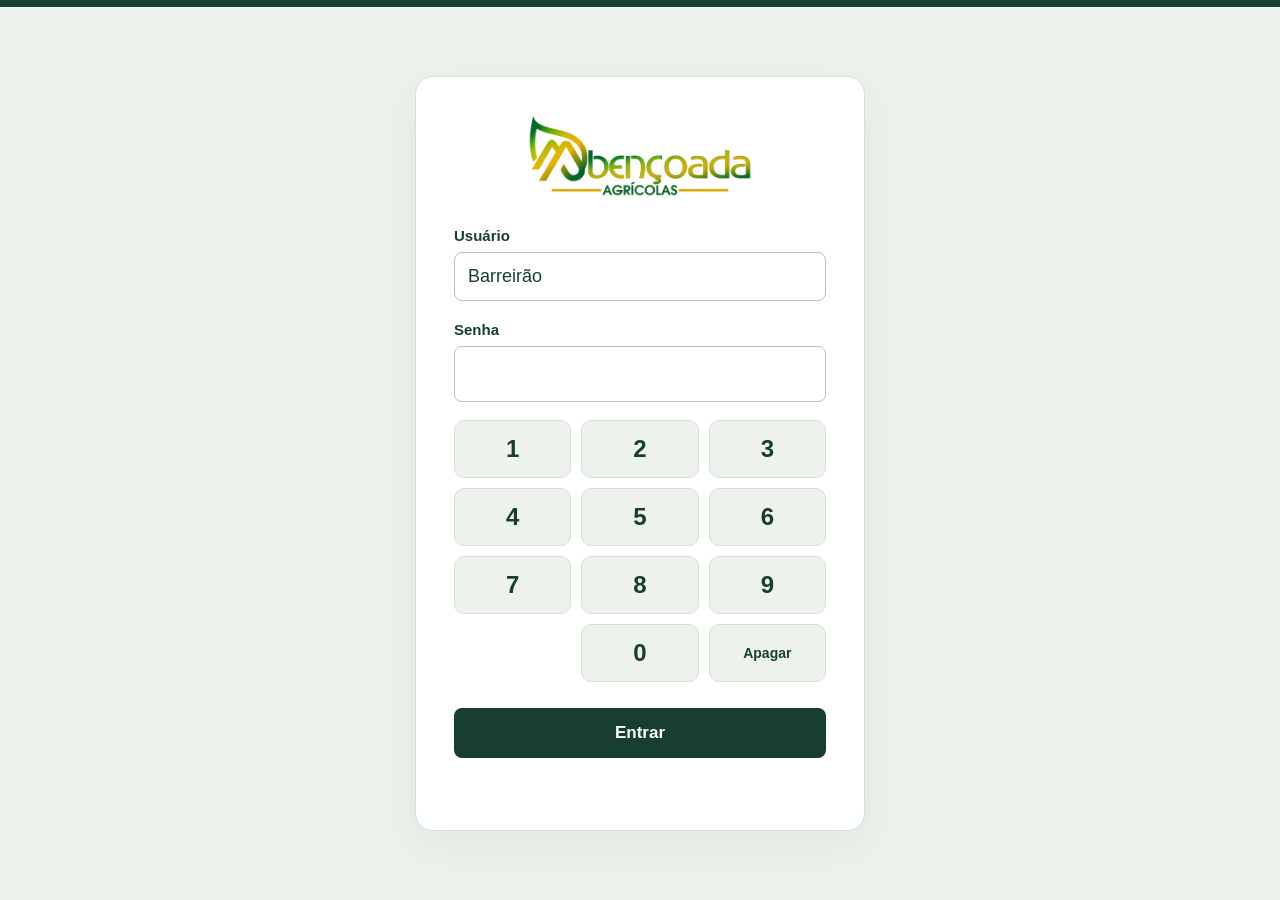
<file: index.html>
<!doctype html>
<html lang="pt-BR">
<head><meta http-equiv="Cache-Control" content="no-store, no-cache, must-revalidate"><meta http-equiv="Pragma" content="no-cache"><meta http-equiv="Expires" content="0"><script>window.assetVersion=Date.now();const freshUrl=new URL(location.href);if(Date.now()-Number(freshUrl.searchParams.get("_fresh")||0)>10000){freshUrl.searchParams.set("_fresh",window.assetVersion);location.replace(freshUrl.href);}addEventListener("pageshow",event=>{if(event.persisted){const url=new URL(location.href);url.searchParams.set("_fresh",Date.now());location.replace(url.href);}});</script><script>if(sessionStorage.getItem("parceria-login")!=="ok"){location.replace("login.html");}</script><meta charset="utf-8"><meta name="viewport" content="width=device-width,initial-scale=1"><meta name="theme-color" content="#183e32"><meta name="description" content="Entenda o acerto da parceria entre Pedro e Leonardo até setembro de 2026."><title>Pedro e Leonardo | Acerto da parceria</title><script>document.write('<link rel="stylesheet" href="style.css?v='+window.assetVersion+'">');</script><script>document.write('<link rel="stylesheet" href="readability.css?v='+window.assetVersion+'">');</script></head>
<body>
<header><div class="header-inner"><a href="#inicio" class="brand" aria-label="Abençoada Agrícolas, início"><img src="logo-abencoada.png" alt="Abençoada Agrícolas"></a><div class="header-label">PARCERIA AGRÍCOLA<span>Fazenda Barreirão</span></div><button class="outline logout-button" id="logout" type="button">Sair</button><button class="outline print-button" id="print">Imprimir / salvar PDF <span aria-hidden="true">↗</span></button></div></header>
<main id="inicio">
<section class="hero"><div class="hero-copy"><div class="eyebrow"><span class="dot"></span> DESPESAS ATÉ SETEMBRO · RECEBIMENTO EM OUTUBRO</div><h1>O acerto da parceria</h1><p>Vamos acompanhar os recebimentos da usina, as despesas da parceria e os pagamentos entre Pedro e Leonardo. Ao final, apresentamos o resultado do acerto.</p><a class="primary" href="#conta">Entender a conta <span aria-hidden="true">↓</span></a></div></section><section id="recebimentos-usina"><div class="section-heading"><div><div class="eyebrow">01 / RECEBIMENTOS DA USINA</div><h2>Quanto Leonardo recebeu da usina</h2></div><p>A usina pagou os bônus integralmente. Nos pagamentos da cana, descontou os valores abaixo e depositou o restante para Leonardo.</p></div><div class="notice"><div><span class="received-label">Total recebido por Leonardo da usina</span><strong class="received-value">R$ 2.218.133,04</strong><p>São quatro depósitos: dois bônus e dois pagamentos da cana após os descontos. O total inclui o pagamento da cana de setembro recebido em outubro.</p></div></div><div class="full-breakdown"><article class="open-explanation"><h3>Bônus por meritocracia</h3><div class="receipt-content"><div class="abatimento-group"><ul><li><span>Bônus de julho · recebido em 24/07/2026</span><b>R$ 32.851,71</b></li><li><span>Bônus de setembro · recebido em 04/09/2026</span><b>R$ 12.369,33</b></li></ul></div><div class="abatimento-total"><b>Total dos bônus recebidos</b><strong>R$ 45.221,04</strong></div><p class="caption">Os bônus foram recebidos integralmente. Não há descontos indicados nesses dois pagamentos.</p></div></article><article class="open-explanation"><h3>Cana de julho</h3><div class="receipt-content"><div class="abatimento-group"><ul><li><span>Faturamento de cana</span><b>R$ 1.823.820,26</b></li><li><span>Menos impostos</span><b>− R$ 20.372,42</b></li><li><span>Menos despesas da Oricana</span><b>− R$ 26.370,24</b></li><li><span>Menos ajuste de safra 2025/2026</span><b>− R$ 53.529,74</b></li><li><span>Menos parcela do financiamento do plantio</span><b>− R$ 120.213,33</b></li></ul></div><div class="abatimento-total"><b>Depositado em 10/08/2026</b><strong>R$ 1.603.334,53</strong></div><p class="caption">O faturamento menos os descontos fecha exatamente com o depósito.</p></div></article><article class="open-explanation"><h3>Cana de setembro</h3><div class="receipt-content"><div class="abatimento-group"><ul><li><span>Faturamento de cana</span><b>R$ 584.405,92</b></li><li><span>Menos impostos</span><b>− R$ 6.521,63</b></li><li><span>Menos despesas da Oricana</span><b>− R$ 8.306,82</b></li><li><span>Valor calculado após os descontos</span><b>R$ 569.577,47</b></li></ul></div><div class="abatimento-total"><b>Depositado em 13/10/2026</b><strong>R$ 569.577,47</strong></div><p class="caption">O faturamento menos os descontos fecha exatamente com o depósito.</p></div></article></div><p class="caption">Este quadro explica somente os pagamentos da usina para Leonardo. Os depósitos de Leonardo para Pedro aparecem separados no acerto. </p></section><section id="pagamentos-pedro"><div class="section-heading"><div><div class="eyebrow">02 / PAGAMENTOS AO PEDRO</div><h2>Quanto Leonardo já pagou ao Pedro</h2></div><p>Depois de receber da usina, Leonardo fez estes três depósitos para Pedro. Eles já foram descontados da dívida.</p></div><div class="notice"><div><span class="received-label">Total pago por Leonardo ao Pedro</span><strong class="received-value">R$ 1.143.326,07</strong><p>Esses pagamentos são diferentes dos depósitos da usina para Leonardo.</p></div></div><div class="payment-cards"><article class="open-explanation"><span class="eyebrow">13/08/2026</span><h3>R$ 16.425,85</h3><p>Depósito de Leonardo para Pedro</p><span class="caption">Borderô 21025</span></article><article class="open-explanation"><span class="eyebrow">13/08/2026</span><h3>R$ 650.465,92</h3><p>Depósito de Leonardo para Pedro</p><span class="caption">Borderô 21026</span></article><article class="open-explanation"><span class="eyebrow">17/08/2026</span><h3>R$ 476.434,30</h3><p>Depósito de Leonardo para Pedro</p><span class="caption">Borderô 21027</span></article></div><p class="caption"></p></section>
<aside class="notice"><span class="notice-icon">½</span><div><b>A metade de Leonardo já está calculada.</b><p>Nos gráficos por categoria, os valores já são os 50% de Leonardo. Na lista de gastos, cada coluna identifica o total e a parte de cada um.</p></div></aside>



<section id="despesas"><div class="section-heading"><div><div class="eyebrow">04 / COM O QUE FOI GASTO</div><h2>As despesas</h2></div><p>Somente a metade de Leonardo. Os juros e o acerto com a usina aparecem separados na conta.</p></div><div class="expense-panel"><div class="expense-summary"><span>Total da parte de Leonardo</span><strong id="expense-total"></strong><p></p><p>Período: janeiro a setembro de 2026.</p></div><div id="expense-bars" class="expense-bars" aria-live="polite"></div></div><div class="expense-explorer"><div class="expense-controls"><label for="expense-query">Procure um produto, pessoa ou serviço<input id="expense-query" type="search" placeholder="Ex.: adubo, trator, colheita, nome do funcionário"></label><label for="expense-period">Período<select id="expense-period"><option value="all">Janeiro a setembro</option></select></label><button id="expense-reset" class="outline">Limpar busca</button></div><div class="expense-kpis" aria-live="polite"><div><span>Total pago por Pedro</span><strong id="detail-total"></strong></div><div><span>Parte de Pedro</span><strong id="detail-pedro"></strong></div><div><span>Parte de Leonardo</span><strong id="detail-leonardo"></strong></div></div><p class="caption" id="expense-share-note"></p><div class="monthly-spending"><h3>Quando os gastos aconteceram</h3><p>Gastos inteiros da parceria em cada mês. Selecione um mês para consultar seus itens.</p><div id="expense-month-chart" class="expense-month-chart"></div></div><p id="expense-count" aria-live="polite" class="table-status"></p><div class="table-wrap"><table><thead><tr><th>Produto, pessoa ou serviço</th><th class="number">Gasto Total</th><th class="number">Parte de Pedro</th><th class="number">Parte de Leonardo</th></tr></thead><tbody id="expense-items"></tbody><tfoot id="expense-items-total"></tfoot></table></div><p id="expense-no-results" hidden>Nenhum gasto encontrado. Tente outro nome ou outro mês.</p></div></section>


<section id="conta"><div class="section-heading"><div><div class="eyebrow">resumo DO ACERTO</div><h2>Como a dívida chegou a esse valor</h2></div><p>O saldo inicial é o ponto de partida. Depois, somamos os novos valores e tiramos os abatimentos.</p></div><div class="account-layout"><div class="steps" id="steps"></div><aside class="account-summary"><div class="eyebrow">RESULTADO DA CONTA</div><h3>resumo do acerto</h3><div class="flow-illustration" aria-hidden="true"><span>+</span><i>→</i><span>−</span><i>→</i><span>=</span></div><dl><div><dt>Dívida no início do ano</dt><dd id="sum-start"></dd></div><div><dt>Valores acrescentados</dt><dd id="sum-plus"></dd></div><div><dt>Valores abatidos</dt><dd id="sum-minus"></dd></div></dl><div class="check">✓ A conta fecha com o valor registrado.</div><p class="caption">Cada assunto aparece separado. A conta separa os depósitos da usina e os pagamentos feitos ao Pedro.</p></aside></div></section><section id="acerto-final" class="closing-section"><div class="section-heading"><div><div class="eyebrow">PARA ENCERRAR</div><h2>O resultado do acerto</h2></div></div><div class="balance-card"><div class="balance-top">ACERTO ATUALIZADO</div><p>Quanto Leonardo deve ao Pedro</p><strong id="final-value"></strong><div class="balance-bottom"><span>Dívida no início do ano<b id="initial-value"></b></span><span>Aumento no acerto<b id="increase-value"></b></span></div><small>Valores registrados na planilha do período.</small></div></section><footer><img src="logo-abencoada.png" alt="Abençoada Agrícolas"><p>Pedro Henrique & Leonardo Almeida<br><span>Acerto da parceria · Despesas até setembro e recebimento de outubro</span></p><a href="#inicio">Voltar ao início ↑</a></footer>
</main><script>document.write('<script src="data.js?v='+window.assetVersion+'"><\/script>');</script><script>document.write('<script src="app.js?v='+window.assetVersion+'"><\/script>');</script></body></html>
</file>
<file: style.css>
@import url('https://fonts.googleapis.com/css2?family=DM+Sans:wght@400;500;600;700&family=Manrope:wght@400;500;600;700;800&display=swap');
:root{--green:#183e32;--mid:#287154;--soft:#eaf1e9;--gold:#a16d23;--ink:#223a30;--muted:#637468;--line:#dce4dc;--paper:#f8faf6}*{box-sizing:border-box}html{scroll-behavior:smooth;scroll-padding-top:25px}body{margin:0;background:var(--paper);color:var(--ink);font-family:'DM Sans',Arial,sans-serif;line-height:1.6}button,input,select{font:inherit}button,a,select,summary{-webkit-tap-highlight-color:transparent}a{color:inherit}button{cursor:pointer}button:focus-visible,a:focus-visible,summary:focus-visible,input:focus-visible,select:focus-visible{outline:3px solid #c19448;outline-offset:4px}header{background:white;border-top:5px solid var(--green);border-bottom:1px solid var(--line)}.header-inner{max-width:1280px;margin:auto;padding:18px 40px;display:flex;align-items:center;gap:30px}.brand{display:block;line-height:0}.brand img{width:212px;height:76px;object-fit:contain}.header-label{border-left:1px solid var(--line);padding-left:28px;font-size:10px;letter-spacing:1.8px;font-weight:700}.header-label span{display:block;font-size:15px;letter-spacing:0;font-weight:500;margin-top:3px}.outline{border:1px solid #becdc0;border-radius:8px;padding:10px 16px;background:transparent;color:var(--green);font-weight:600;font-size:13px}.outline:hover{background:var(--soft)}.print-button{margin-left:auto}main{max-width:1280px;margin:auto;padding:0 40px}.hero{display:grid;grid-template-columns:1fr 1fr;gap:55px;padding:66px 0 36px;align-items:center}.eyebrow{font-size:10px;letter-spacing:1.8px;font-weight:700;color:var(--mid);display:flex;align-items:center;gap:8px}.dot{width:6px;height:6px;background:var(--mid);border-radius:50%}h1,h2,h3,strong{font-family:'Manrope',Arial,sans-serif}h1{font-size:clamp(32px,3.3vw,46px);font-weight:800;letter-spacing:-1.7px;line-height:1.17;margin:18px 0 20px}h1 em{font-style:normal;color:var(--mid)}.hero-copy>p{font-size:16px;color:var(--muted);max-width:430px;margin-bottom:27px}.primary{display:inline-flex;align-items:center;gap:28px;background:var(--green);color:white;text-decoration:none;padding:13px 20px;border-radius:8px;font-size:13px;font-weight:600}.primary:hover{background:var(--mid)}.balance-card{background:var(--green);color:white;border-radius:18px;padding:30px;box-shadow:0 18px 30px #183e3214;position:relative;overflow:hidden}.balance-card:after{content:'';position:absolute;width:180px;height:180px;border:1px solid #ffffff0d;border-radius:50%;right:-70px;top:60px;pointer-events:none}.balance-top{display:flex;justify-content:space-between;gap:10px;align-items:center;font-size:9px;letter-spacing:1.2px;color:#c0d7c9}.balance-top span{padding:5px 9px;background:#ffffff10;border:1px solid #ffffff20;border-radius:20px;font-size:10px;letter-spacing:0;color:#e4ece4}.balance-card>p{margin:24px 0 5px;font-size:14px;color:#d8e5dc}.balance-card>strong{font-size:clamp(27px,3.3vw,42px);letter-spacing:-1.2px;white-space:nowrap}.balance-bottom{border-top:1px solid #ffffff25;margin-top:25px;padding-top:22px;display:grid;grid-template-columns:1fr 1fr;gap:15px}.balance-bottom span{font-size:10px;color:#c0d7c9}.balance-bottom b{display:block;font-size:16px;color:white;font-weight:500;margin-top:5px}.balance-card small{display:block;font-size:9px;color:#c0d7c9;margin-top:23px}.notice{display:flex;gap:16px;align-items:center;background:var(--soft);border:1px solid #dce7d8;border-radius:10px;padding:17px 23px}.notice-icon{font-size:27px;font-weight:700;color:var(--mid);line-height:1}.notice b{font-size:13px}.notice p{margin:2px 0 0;font-size:12px;color:var(--muted)}.section-nav{display:flex;gap:32px;padding:24px 0;border-bottom:1px solid var(--line);overflow:auto}.section-nav a{font-size:12px;text-decoration:none;white-space:nowrap;color:var(--muted)}.section-nav a:hover{color:var(--green)}section:not(.hero){padding:62px 0;border-bottom:1px solid var(--line)}.section-heading{display:flex;justify-content:space-between;gap:40px;align-items:end;margin-bottom:28px}.section-heading>p{max-width:350px;font-size:13px;color:var(--muted);margin:0 0 3px}h2{font-size:30px;letter-spacing:-1px;line-height:1.25;margin:10px 0 0;font-weight:700}h3{font-size:18px;letter-spacing:-.4px;line-height:1.3}.agreement{display:grid;grid-template-columns:1fr 130px 1fr;align-items:center}.agreement article{background:white;border:1px solid var(--line);border-radius:12px;padding:26px}.person-icon{width:42px;height:42px;display:grid;place-items:center;border-radius:50%;background:var(--soft);color:var(--mid);font-weight:700}.person-icon.gold{background:#f4eddf;color:var(--gold)}.agreement p{font-size:13px;color:var(--muted)}.example{font-size:11px;border-top:1px solid var(--line);padding-top:14px;margin-top:20px}.example span{display:block;color:var(--mid)}.equal{text-align:center;font-size:25px;font-weight:600;color:var(--mid)}.equal span{color:#bac9bb;padding:0 4px}.caption{font-size:11px;color:var(--muted);margin:16px 0 0}.account-layout{display:grid;grid-template-columns:1.3fr 1fr;gap:30px}.steps{background:white;border:1px solid var(--line);border-radius:12px;padding:4px 23px}.step{display:grid;grid-template-columns:31px 1fr auto;gap:14px;align-items:center;padding:17px 0;border-bottom:1px solid var(--line)}.step:last-child{border:0}.step-symbol{width:29px;height:29px;display:grid;place-items:center;border-radius:50%;background:var(--soft);font-size:17px;color:var(--mid)}.step.minus .step-symbol{background:#f5efe3;color:var(--gold)}.step-label{font-size:12px}.step-label small{display:block;color:var(--muted);font-size:10px;margin-top:3px}.step-value{font-size:13px;font-weight:600;white-space:nowrap}.step.final .step-label,.step.final .step-value{font-weight:700;color:var(--green)}.account-summary{background:var(--soft);border-radius:12px;padding:26px}.account-summary h3{margin:10px 0 18px}.flow-illustration{display:flex;align-items:center;justify-content:space-around;padding:9px 0 22px}.flow-illustration span{display:grid;place-items:center;width:48px;height:48px;background:white;border-radius:12px;font-size:26px;color:var(--mid)}.flow-illustration i{font-style:normal;color:#7a9b87}dl{margin:0}dl>div{display:flex;justify-content:space-between;gap:14px;font-size:12px;padding:10px 0}dd{margin:0;font-weight:600;white-space:nowrap}.total{border-top:1px solid #baceb9;margin-top:10px;padding-top:17px;font-weight:700}.total dd{font-size:17px}.check{font-size:11px;color:var(--mid);margin-top:17px}.month-layout{display:grid;grid-template-columns:1.7fr 1fr;gap:24px}.chart-panel{background:white;border:1px solid var(--line);border-radius:12px;padding:25px}.chart-title{display:flex;justify-content:space-between;gap:12px;align-items:center;font-size:12px}.chart-title span{font-size:10px;color:var(--muted)}.monthly-chart{height:258px;display:flex;gap:12px;align-items:stretch;padding-top:30px}.month-bar{flex:1;min-width:0;display:flex;flex-direction:column;align-items:center;background:none;border:0;padding:0;color:var(--muted)}.bar-space{height:190px;display:flex;flex-direction:column;justify-content:end;align-items:center;width:100%}.bar-value{font-size:10px;margin-bottom:8px;white-space:nowrap}.bar-fill{display:block;width:100%;max-width:44px;background:#b7cfbc;border-radius:5px 5px 0 0;min-height:2px;transition:background .2s}.month-bar:hover .bar-fill,.month-bar.active .bar-fill{background:var(--mid)}.month-bar.active{color:var(--green);font-weight:700}.month-name{margin-top:10px;font-size:10px}.month-detail{border:1px solid var(--line);border-radius:12px;padding:23px;background:white}.month-detail h3{margin:0 0 18px}.month-detail dl>div{font-size:11px;padding:9px 0}.month-detail .total dd{font-size:15px}.month-detail a{display:inline-block;margin-top:17px;font-size:11px;font-weight:600;color:var(--mid)}.expense-panel{display:grid;grid-template-columns:1fr 2fr;border:1px solid var(--line);border-radius:12px;overflow:hidden;background:white}.expense-summary{background:var(--soft);padding:28px}.expense-summary>span{font-size:12px}.expense-summary strong{display:block;font-size:29px;letter-spacing:-1px;margin:8px 0}.expense-summary p{font-size:12px;color:var(--muted)}label{display:block;font-size:11px;font-weight:600}.expense-summary label{margin-top:27px}select,input{border:1px solid #cbd8cc;border-radius:7px;padding:10px 12px;background:white;color:var(--ink);font-size:12px;min-height:41px}select{cursor:pointer}.expense-summary select{width:100%;margin-top:6px}.expense-bars{padding:25px 30px;display:grid;gap:15px;align-content:start}.expense-row{font-size:11px}.expense-row>div{display:flex;justify-content:space-between;gap:16px;margin-bottom:5px}.expense-track{height:7px;background:#eef3ed;border-radius:4px}.expense-fill{height:7px;background:var(--mid);border-radius:4px;transition:width .3s}.explain{display:grid;grid-template-columns:1fr 1.7fr;gap:50px}.explain>div>p{font-size:13px;color:var(--muted)}.accordions{border-top:1px solid var(--line)}details{border-bottom:1px solid var(--line);padding:16px 0}summary{font-size:13px;font-weight:600;cursor:pointer}details p,details li{font-size:12px;color:var(--muted)}details ul{padding-left:20px}.filters{display:grid;grid-template-columns:2fr 1fr 1.2fr auto;gap:14px;align-items:end;margin-bottom:15px}.filters input,.filters select{display:block;width:100%;margin-top:6px}.filters .outline{min-height:41px}.table-status{font-size:11px;color:var(--muted);padding:8px 0 15px}.table-wrap{overflow-x:auto;border:1px solid var(--line);border-radius:10px;background:white}table{width:100%;border-collapse:collapse;text-align:left;min-width:790px}th{font-size:10px;background:var(--soft);padding:15px 17px;font-weight:600;white-space:nowrap}td{font-size:11px;padding:13px 17px;border-bottom:1px solid #eaf0e8;vertical-align:top}td:nth-child(2){max-width:370px}tbody tr:hover{background:#f8faf6}.number{text-align:right;white-space:nowrap}.tag{font-size:9px;padding:4px 7px;border-radius:5px;background:var(--soft);white-space:nowrap}.tag.gold{color:var(--gold);background:#f6efdf}tfoot td{font-weight:700;background:var(--soft)}#empty{padding:35px;text-align:center;background:white;border:1px solid var(--line);font-size:13px}footer{display:flex;gap:25px;align-items:center;padding:35px 0 45px}footer img{width:130px;height:48px;object-fit:contain}footer p{font-size:11px;line-height:1.7}footer p span{font-size:10px;color:var(--muted)}footer a{margin-left:auto;font-size:11px;text-decoration:none}@media(min-width:1500px){main,.header-inner{max-width:1320px}}@media(max-width:1000px){.hero{gap:25px}.balance-card{padding:23px}.balance-card>strong{font-size:30px}.balance-top{flex-wrap:wrap}.account-layout{grid-template-columns:1.15fr 1fr}.step{gap:9px}.step-value{font-size:11px}.month-layout{grid-template-columns:1.4fr 1fr}.monthly-chart{gap:8px}.chart-title{display:block}.chart-title span{display:block;margin-top:4px}.expense-summary strong{font-size:24px}.filters{grid-template-columns:2fr 1fr 1fr}.filters .outline{grid-column:3}}@media(max-width:760px){main{padding:0 20px}.header-inner{padding:14px 20px;gap:15px}.brand img{width:160px;height:58px}.header-label{display:none}.print-button{font-size:10px;padding:8px 10px}.hero{grid-template-columns:1fr;padding-top:35px;gap:28px}h1{font-size:38px}.hero-copy>p{font-size:14px}.balance-card>strong{font-size:36px}.balance-top{flex-wrap:nowrap}.balance-card{padding:24px}.balance-bottom b{font-size:15px}.notice{padding:15px;align-items:start}.section-nav{gap:24px}.section-heading{display:block;margin-bottom:23px}.section-heading>p{margin-top:15px;max-width:none}h2{font-size:27px}section:not(.hero){padding:40px 0}.agreement{grid-template-columns:1fr;gap:15px}.agreement article{padding:22px}.equal{font-size:20px;line-height:1}.account-layout,.month-layout,.expense-panel,.explain{grid-template-columns:1fr;gap:20px}.step{grid-template-columns:25px 1fr auto;gap:9px}.steps{padding:4px 15px}.step-symbol{width:24px;height:24px}.step-label{font-size:11px}.step-value{font-size:11px}.account-summary{padding:23px}.chart-panel{padding:20px 15px}.monthly-chart{gap:9px}.expense-panel{gap:0}.expense-summary{padding:22px}.expense-summary strong{font-size:30px}.expense-summary label{margin-top:18px}.expense-bars{padding:23px}.filters{grid-template-columns:1fr 1fr}.filters label:first-child{grid-column:1/-1}.filters .outline{grid-column:auto}.explain{gap:20px}.chart-title{display:flex}.chart-title span{font-size:9px}footer{flex-wrap:wrap;gap:12px 20px}footer img{width:110px}footer a{width:100%;margin-left:0}.eyebrow{font-size:9px}}@media(prefers-reduced-motion:reduce){html{scroll-behavior:auto}*{transition:none!important}}@media print{@page{size:A4 portrait;margin:12mm}body{background:white;font-size:10px}main{max-width:none;padding:0}.header-inner{padding:0 0 15px}.brand img{width:160px;height:55px}.print-button,.section-nav,.primary,.filters,.month-detail a,footer a{display:none!important}.hero{padding:20px 0;gap:20px;grid-template-columns:1fr 1fr}h1{font-size:26px}.hero-copy>p{font-size:11px}.balance-card{-webkit-print-color-adjust:exact;print-color-adjust:exact;box-shadow:none;padding:18px}.balance-card>strong{font-size:25px}.balance-top{font-size:7px}.balance-top span{font-size:8px}.balance-bottom b{font-size:11px}.balance-card>p{font-size:11px}.notice{padding:12px}.notice p{font-size:10px}section:not(.hero){padding:25px 0;break-inside:avoid}h2{font-size:23px}.section-heading>p{font-size:11px}.account-layout{grid-template-columns:1.2fr 1fr;gap:15px}.step-value{font-size:10px}.step-label{font-size:10px}.account-summary{padding:18px}.agreement{grid-template-columns:1fr 65px 1fr}.agreement article{padding:18px}.agreement p{font-size:11px}.month-layout{grid-template-columns:1.5fr 1fr}.expense-panel{grid-template-columns:1fr 2fr}.expense-summary strong{font-size:21px}.expense-summary select{display:none}.expense-summary label{display:none}.explain{grid-template-columns:1fr 1.7fr}.table-wrap{overflow:visible}table{min-width:0}td,th{font-size:8px;padding:7px}thead{display:table-header-group}tfoot{display:table-row-group}tr{break-inside:avoid}#detalhes{break-inside:auto}footer{padding:20px 0}*{-webkit-print-color-adjust:exact;print-color-adjust:exact}}
</file>
<file: readability.css>
/* Larger type and more breathing room across the report. */
body{font-size:17px;line-height:1.7}
.header-label{font-size:12px}.header-label span{font-size:17px}
.outline,.primary{font-size:16px;padding:12px 18px}
.eyebrow{font-size:12px;letter-spacing:1.4px}
.hero-copy>p{font-size:19px;max-width:490px}
.balance-top{font-size:11px}.balance-top span{font-size:12px}
.balance-card>p{font-size:17px}.balance-bottom span{font-size:13px}
.balance-bottom b{font-size:19px}.balance-card small{font-size:12px}
.notice b{font-size:17px}.notice p{font-size:16px}
.section-nav a{font-size:16px}.section-nav{gap:28px}
h2{font-size:34px}h3{font-size:23px}
.section-heading>p{font-size:17px;max-width:390px}
.agreement p{font-size:17px}.example{font-size:15px;line-height:1.8}
.caption{font-size:15px;line-height:1.7}
.account-layout{grid-template-columns:1.35fr 1fr;gap:24px}
.step{padding:20px 0;gap:12px}.step-label{font-size:16px}
.step-label small{font-size:13px;line-height:1.6}
.step-value{font-size:16px}.steps{padding:4px 20px}
dl>div{font-size:16px;padding:13px 0}.total dd{font-size:20px}
.check{font-size:15px}
.month-layout{grid-template-columns:1.5fr 1fr}
.chart-title{font-size:16px;display:block}.chart-title span{font-size:13px;display:block;margin-top:5px}
.bar-value{font-size:13px}.month-name{font-size:14px}
.month-detail dl>div{font-size:14px}.month-detail .total dd{font-size:17px}
.month-detail a{font-size:15px}
.expense-summary>span{font-size:16px}.expense-summary p{font-size:16px}
label{font-size:15px}select,input{font-size:16px;min-height:48px}
.expense-row{font-size:16px}.expense-bars{gap:20px}
.expense-row>div{gap:20px}.expense-track,.expense-fill{height:9px}
.explain>div>p{font-size:17px}summary{font-size:18px}
details{padding:20px 0}details p,details li{font-size:16px;line-height:1.8}
.filters{grid-template-columns:1.7fr 1fr 1.1fr auto;gap:12px}
.filters .outline{min-height:48px}.table-status{font-size:15px}
table{min-width:1030px}th{font-size:14px;padding:17px}td{font-size:15px;padding:17px;line-height:1.65}
td:nth-child(2){min-width:290px;max-width:370px}.tag{font-size:12px;padding:5px 8px}
#empty{font-size:17px}footer p{font-size:15px}footer p span{font-size:14px}footer a{font-size:15px}
@media(max-width:1100px){.account-layout,.month-layout{grid-template-columns:1fr}.section-heading{align-items:start}.step-value{font-size:17px}.month-detail dl>div{font-size:16px}.filters{grid-template-columns:2fr 1fr 1fr}.filters .outline{grid-column:3}.expense-panel{grid-template-columns:1fr 1.7fr}.expense-bars{padding:25px}.expense-row{font-size:15px}.expense-summary strong{font-size:26px}}
@media(max-width:760px){.header-inner{padding:14px 20px}.print-button{font-size:12px;padding:9px}.hero-copy>p{font-size:18px}.eyebrow{font-size:11px}.balance-card>p{font-size:17px}.balance-top{font-size:10px}.balance-top span{font-size:11px}.balance-bottom{grid-template-columns:1fr;gap:17px}.balance-bottom span{font-size:14px}.balance-bottom b{font-size:20px}.balance-card small{font-size:13px}.notice{gap:12px}.notice b{font-size:17px}.notice p{font-size:16px}.section-heading>p{font-size:17px}h2{font-size:30px}.section-nav a{font-size:16px}.agreement p{font-size:17px}.example{font-size:16px}.step{grid-template-columns:26px 1fr;padding:18px 0;gap:6px 12px}.step-label{font-size:17px}.step-label small{font-size:14px}.step-value{grid-column:2;font-size:19px}.account-summary{padding:22px}dl>div{font-size:15px}.total{flex-wrap:wrap}.total dd{font-size:22px}.chart-title{font-size:16px;display:block}.chart-title span{font-size:13px}.monthly-chart{gap:8px}.bar-value{font-size:11px}.month-name{font-size:12px}.month-detail dl>div{font-size:15px}.month-detail .total dd{font-size:20px}.expense-panel{grid-template-columns:1fr}.expense-summary strong{font-size:32px}.expense-bars{padding:22px}.expense-row{font-size:16px}.expense-row>div{flex-wrap:wrap;gap:2px 12px}.expense-row b{white-space:nowrap}.explain>div>p{font-size:17px}.filters{grid-template-columns:1fr 1fr}.filters .outline{grid-column:auto}.filters label:first-child{grid-column:1/-1}.caption{font-size:14px}footer p{font-size:14px}footer p span{font-size:13px}footer a{font-size:15px}}
@media print{body{font-size:12px}.eyebrow{font-size:10px}.hero-copy>p{font-size:13px}.balance-card>p{font-size:13px}.balance-top{font-size:8px}.balance-top span{font-size:9px}.balance-bottom span{font-size:10px}.balance-bottom b{font-size:13px}.balance-card small{font-size:10px}.notice b{font-size:13px}.notice p{font-size:12px}h2{font-size:26px}h3{font-size:19px}.section-heading>p,.agreement p{font-size:13px}.example,.caption{font-size:11px}.account-layout,.month-layout{grid-template-columns:1fr}.step-label{font-size:13px}.step-label small{font-size:11px}.step-value{font-size:14px}dl>div,.month-detail dl>div{font-size:13px}.check{font-size:12px}.expense-summary>span,.expense-summary p,.expense-row{font-size:12px}.expense-bars{gap:12px}.expense-summary strong{font-size:24px}.explain>div>p,details p,details li{font-size:12px}summary{font-size:14px}.table-status{font-size:11px}table{min-width:0}th{font-size:10px;padding:8px}td{font-size:11px;padding:8px}td:nth-child(2){min-width:0}.tag{font-size:9px}.explain{grid-template-columns:1fr}.balance-bottom{grid-template-columns:1fr 1fr}.step{grid-template-columns:29px 1fr auto}.step-value{grid-column:auto}.account-summary{break-inside:avoid}}

.abatimentos-breakdown{background:white;border:1px solid #ceddce;border-radius:10px;padding:20px;margin-top:20px}.abatimentos-breakdown h4{font-size:18px;line-height:1.5;margin:0 0 18px;color:var(--green)}.abatimento-group{padding:14px 0;border-top:1px solid var(--line)}.abatimento-heading{display:flex;flex-wrap:wrap;justify-content:space-between;gap:8px;font-size:15px}.abatimento-heading strong{color:var(--mid);font-size:18px}.abatimento-group p{font-size:14px;color:var(--muted);margin:7px 0}.abatimento-group details{border:0;padding:10px 0 0}.abatimento-group summary{font-size:15px}.abatimento-group ul{list-style:none;padding:0;margin:10px 0 0}.abatimento-group li{display:flex;flex-wrap:wrap;justify-content:space-between;gap:4px 15px;font-size:14px;padding:10px 0;border-bottom:1px solid #edf1eb}.abatimento-group li span{flex:1;min-width:180px}.abatimento-group li b{white-space:nowrap}.abatimento-total{display:flex;flex-wrap:wrap;gap:8px;justify-content:space-between;border-top:2px solid var(--mid);padding-top:15px;margin-top:10px;font-size:16px}.abatimento-total strong{font-size:21px;color:var(--green)}@media print{.abatimentos-breakdown{break-inside:avoid}.abatimento-group li{font-size:11px}.abatimento-heading{font-size:12px}.abatimento-heading strong{font-size:15px}.abatimentos-breakdown h4{font-size:15px}}

.full-breakdown{display:grid;grid-template-columns:1fr 1fr;gap:24px;align-items:start;margin-top:6px}@media(max-width:900px){.full-breakdown{grid-template-columns:1fr}}@media print{.full-breakdown{display:block}.abatimentos-breakdown{break-inside:auto}.abatimento-group li{break-inside:avoid}}

/* Acerto com a usina: clear, aligned summary tiles. */
.settlement-summary{padding:28px;margin-top:28px;background:#fff;border:1px solid #d4e1d3;border-radius:14px}
.settlement-summary h4{font-family:Manrope,Arial,sans-serif;font-size:25px;margin:0 0 10px;line-height:1.3}
.settlement-summary>p:not(.caption){font-size:17px;color:var(--muted);max-width:850px;margin:0 0 24px}
.settlement-summary>ul{display:grid;grid-template-columns:repeat(3,minmax(0,1fr));gap:16px;list-style:none;padding:0;margin:0 0 24px}
.settlement-summary>ul>li{display:flex;flex-direction:column;align-items:flex-start;justify-content:space-between;gap:18px;padding:20px;background:var(--paper);border:1px solid var(--line);border-radius:10px;min-width:0}
.settlement-summary>ul>li>span{font-size:17px;font-weight:600;line-height:1.45;min-width:0}
.settlement-summary>ul>li small{font-size:13px;font-weight:400;color:var(--muted);margin-top:7px}
.settlement-summary>ul>li>b{font-family:Manrope,Arial,sans-serif;font-size:23px;color:var(--green);white-space:nowrap;letter-spacing:-.5px}
.settlement-summary>.abatimento-total{background:var(--soft);border:0;border-radius:10px;padding:20px 22px;align-items:center;gap:12px;margin:0}
.settlement-summary>.abatimento-total>b{font-size:17px}
.settlement-summary>.abatimento-total>strong{font-size:28px;white-space:nowrap}
.settlement-summary>.caption{margin-top:18px;max-width:1000px;font-size:14px;line-height:1.7}
@media(max-width:1000px){.settlement-summary>ul{grid-template-columns:repeat(2,minmax(0,1fr))}}
@media(max-width:600px){.settlement-summary{padding:20px;margin-top:22px}.settlement-summary h4{font-size:24px}.settlement-summary>ul{grid-template-columns:1fr;gap:12px}.settlement-summary>ul>li{padding:18px;gap:12px}.settlement-summary>ul>li>b{font-size:25px}.settlement-summary>.abatimento-total{padding:18px}.settlement-summary>.abatimento-total>strong{font-size:27px}.settlement-summary>.caption{font-size:14px}}
@media print{.settlement-summary{padding:18px;break-inside:avoid}.settlement-summary>ul{grid-template-columns:repeat(2,minmax(0,1fr));gap:10px}.settlement-summary>ul>li{padding:12px;gap:10px}.settlement-summary>ul>li>span{font-size:13px}.settlement-summary>ul>li>b{font-size:18px}.settlement-summary>ul>li small{font-size:11px}.settlement-summary>.abatimento-total>strong{font-size:23px}.settlement-summary>.caption{font-size:11px}}

/* Focused reading: one subject per view. */
[hidden]{display:none!important}.dashboard-tabs{position:sticky;top:0;z-index:5;background:var(--paper);gap:8px;padding:16px 0;scroll-margin-top:0;border-bottom:1px solid var(--line)}.dashboard-tabs button{border:1px solid transparent;background:transparent;padding:12px 16px;border-radius:9px;white-space:nowrap;font-size:15px;font-weight:600;color:var(--muted)}.dashboard-tabs button[aria-selected=true]{background:var(--green);color:white}.dashboard-tabs button:hover{border-color:#aac2b0}.hero{padding:40px 0 26px;gap:35px}.hero h1{font-size:40px}.hero-copy>p{font-size:18px}.balance-card{box-shadow:none}.account-layout{grid-template-columns:1.35fr 1fr;align-items:start}.account-summary{position:sticky;top:90px}.steps{padding:4px 24px}.step{padding:19px 0}.step.final{background:var(--soft);margin:0 -24px;padding:22px 24px;border-radius:0 0 12px 12px}.step-label small{margin-top:5px}.flow-illustration{display:none}.account-summary dl>div{padding:17px 0}.account-summary .caption{font-size:14px}.payment-detail{margin-top:24px;background:white;border:1px solid var(--line);border-radius:10px;padding:18px 22px}.payment-detail summary{font-size:17px}.payment-detail .full-breakdown{grid-template-columns:1fr}.payment-detail .abatimentos-breakdown{margin:12px 0 0;border:0;padding:5px 0}.receipt-detail{background:white;border:1px solid var(--line);border-radius:12px;padding:0;overflow:hidden;margin:0}.receipt-detail>summary{list-style:none;padding:23px;font-size:21px;display:flex;justify-content:space-between;gap:16px;align-items:center}.receipt-detail>summary:after{content:'+';font-size:26px;color:var(--mid)}.receipt-detail[open]>summary:after{content:'−'}.receipt-detail>summary span{display:block;font-size:13px;color:var(--muted);margin-left:auto;font-weight:400}.receipt-detail[open]>summary{background:var(--soft)}.receipt-content{padding:0 23px 23px}.receipt-content .abatimento-total{font-size:16px}.receipt-content .abatimento-total strong{font-size:23px}.receipt-detail .caption{font-size:14px}#recebimentos-usina>.full-breakdown{grid-template-columns:1fr;gap:14px;margin-top:24px}.filters{grid-template-columns:2fr 1.3fr auto}.explain{padding:35px 0!important}.section-heading{margin-bottom:24px}section[role=tabpanel]{min-height:400px;padding-top:35px}.table-wrap{max-height:650px;overflow:auto}thead th{position:sticky;top:0;z-index:1}.expense-bars{gap:16px}.expense-panel{align-items:start}.expense-summary{height:100%}footer{padding:25px 0}.section-heading>p{max-width:370px}
@media(max-width:1000px){.account-layout{grid-template-columns:1fr}.account-summary{position:static}.dashboard-tabs button{font-size:14px;padding:12px}.hero h1{font-size:34px}}
@media(max-width:760px){.hero{padding-top:28px}.hero h1{font-size:34px}.dashboard-tabs{margin:0 -20px;padding:12px 20px}.dashboard-tabs button{font-size:14px}.receipt-detail>summary{flex-wrap:wrap;padding:19px;font-size:20px}.receipt-detail>summary span{font-size:12px;margin:0;flex-basis:75%}.receipt-detail>summary:after{margin-left:auto}.receipt-content{padding:0 18px 18px}.receipt-content .abatimento-total strong{font-size:24px}.filters{grid-template-columns:1fr}.filters label:first-child{grid-column:auto}.filters .outline{grid-column:auto}h2{font-size:28px}.account-summary .total dd{font-size:24px}.step.final{margin:0 -15px;padding:20px 15px}.steps{padding:4px 15px}.payment-detail{padding:17px}.table-wrap{max-height:550px}}
@media print{.dashboard-tabs{display:none!important}.account-summary{position:static}.receipt-content{padding:10px}.table-wrap{max-height:none;overflow:visible}.hero h1{font-size:28px}.receipt-detail{break-inside:avoid}.account-layout{grid-template-columns:1fr}.payment-detail{break-inside:avoid}}

/* Single continuous report, with all information open. */
main{max-width:1240px}.hero{padding-top:36px}.account-summary{position:static}.account-layout{align-items:start}.open-explanation{background:white;border:1px solid var(--line);border-radius:12px;padding:24px;margin:0}.open-explanation>h3{font-size:22px;margin:0 0 18px;color:var(--green)}.open-explanation>p{font-size:16px;color:var(--muted)}.open-explanation li{font-size:16px}.open-explanation .receipt-content{padding:0}.accordions{border:0;display:grid;gap:15px}.table-wrap{max-height:none;overflow-x:auto;overflow-y:visible}.filters{display:none}.table-status{padding-top:0}.full-breakdown{align-items:start}section:not(.hero){padding-top:42px;padding-bottom:42px}.account-layout{grid-template-columns:1.2fr 1fr}.section-heading{align-items:start}.expense-panel{grid-template-columns:1fr 1.8fr}.hero .primary{display:none}thead th{position:static}.section-heading>p{max-width:390px}
@media(max-width:900px){.account-layout,.expense-panel{grid-template-columns:1fr}.open-explanation{padding:20px}.explain{grid-template-columns:1fr}.account-summary{position:static}}
@media print{.open-explanation{break-inside:avoid;padding:16px}.open-explanation>h3{font-size:17px}.open-explanation>p,.open-explanation li{font-size:12px}.account-layout,.expense-panel{grid-template-columns:1fr}.table-wrap{max-height:none}}

.hero{grid-template-columns:1fr;max-width:850px;padding-bottom:30px}.hero-copy>p{max-width:780px}.hero h1{font-size:42px}.closing-section .balance-card{max-width:850px;margin:0 auto}.closing-section .balance-card>strong{font-size:48px}.closing-section .section-heading{margin-bottom:30px}.closing-section{padding-bottom:55px!important}.steps .step:last-child{border:0}@media(max-width:760px){.hero h1{font-size:34px}.closing-section .balance-card>strong{font-size:34px}}@media print{.closing-section{break-inside:avoid}.closing-section .balance-card>strong{font-size:34px}}

.received-label{display:block;font-size:17px;font-weight:600;color:var(--green)}.received-value{display:block;font-size:40px;line-height:1.3;margin:10px 0 14px;color:var(--green);letter-spacing:-1px}#recebimentos-usina>.notice{padding:26px}@media(max-width:760px){.received-value{font-size:32px}#recebimentos-usina>.notice{padding:20px}}

.expense-explorer{margin-top:35px;border-top:1px solid var(--line);padding-top:28px}.expense-explorer h3{margin:0 0 10px}.expense-explorer p{color:var(--muted)}.expense-controls{display:grid;grid-template-columns:2fr 1fr auto;gap:16px;align-items:end}.expense-controls input,.expense-controls select{display:block;width:100%;margin-top:8px}.expense-controls button{min-height:48px}.expense-kpis{display:grid;grid-template-columns:repeat(3,minmax(0,1fr));gap:16px;margin-top:24px}.expense-kpis>div{padding:22px;background:white;border:1px solid var(--line);border-radius:12px}.expense-kpis>div:first-child{background:var(--green);color:white}.expense-kpis span{display:block;font-size:15px}.expense-kpis strong{display:block;font-size:26px;margin-top:12px;white-space:nowrap;letter-spacing:-.6px}.monthly-spending{padding:24px;background:white;border:1px solid var(--line);border-radius:12px;margin-top:25px}.monthly-spending>p{font-size:15px}.expense-month-chart{display:grid;gap:8px}.spending-month{display:grid;grid-template-columns:46px 1fr 160px;gap:15px;align-items:center;background:transparent;border:1px solid transparent;border-radius:8px;padding:10px;text-align:left;font-size:15px;color:var(--ink)}.spending-month:hover,.spending-month.selected{background:var(--soft);border-color:#b8cdb8}.spending-month b{text-align:right;white-space:nowrap}.spending-track{height:12px;border-radius:5px;background:#edf2ea;display:block}.spending-track>span{display:block;height:12px;background:var(--mid);border-radius:5px}.expense-explorer table{min-width:900px}.expense-explorer td:first-child{min-width:300px}.expense-explorer .table-wrap{max-height:none}.expense-explorer .caption{font-size:14px}
@media(max-width:900px){.expense-kpis strong{font-size:22px}.expense-controls{grid-template-columns:1fr 1fr}.expense-controls label:first-child{grid-column:1/-1}}@media(max-width:600px){.expense-kpis{grid-template-columns:1fr}.expense-kpis>div{padding:18px}.expense-kpis strong{font-size:28px}.expense-controls{grid-template-columns:1fr}.expense-controls label:first-child{grid-column:auto}.monthly-spending{padding:17px}.spending-month{grid-template-columns:33px 1fr 130px;gap:8px;font-size:13px;padding:8px 4px}}@media print{.expense-controls{display:none}.expense-kpis{grid-template-columns:repeat(3,1fr)}.expense-kpis strong{font-size:19px}.expense-explorer table{min-width:0}.expense-explorer td:first-child{min-width:0}.spending-month{grid-template-columns:40px 1fr 140px}.expense-explorer{break-inside:auto}}

.payment-cards{display:grid;grid-template-columns:repeat(3,minmax(0,1fr));gap:18px;margin-top:24px}.payment-cards h3{font-size:26px;margin:14px 0;color:var(--green)}.payment-cards p{font-size:16px}@media(max-width:800px){.payment-cards{grid-template-columns:1fr}}@media print{.payment-cards{grid-template-columns:repeat(3,1fr)}.payment-cards h3{font-size:18px}.payment-cards p{font-size:12px}}

/* Compact landscape printing: preserve all data while using fewer sheets. */
@media print{
 @page{size:A4 landscape;margin:9mm 10mm}
 html,body{width:auto!important;min-width:0!important;background:white!important;font-family:Arial,sans-serif;font-size:9pt;line-height:1.25}
 main{width:100%!important;max-width:none!important;padding:0!important;margin:0!important}
 header{border-top:3px solid var(--green);border-bottom:1px solid var(--line)}
 .header-inner{max-width:none;padding:4px 0 7px;gap:18px}.brand img{width:125px;height:45px}.header-label{display:block;font-size:8pt;padding-left:16px}.header-label span{font-size:10pt}
 .print-button,.primary,.section-nav,.filters,.expense-controls,footer a{display:none!important}
 .hero{display:block;max-width:none;padding:10px 0!important;break-inside:avoid}.hero h1{font-size:22pt;margin:4px 0 6px;line-height:1.15}.hero-copy>p{font-size:10pt;max-width:none;margin:0}.eyebrow{font-size:7pt;letter-spacing:.8px}
 section:not(.hero){padding:12px 0!important;margin:0!important;min-height:0!important;break-inside:auto!important}
 .section-heading{display:flex;align-items:start;gap:22px;margin-bottom:10px;break-after:avoid}.section-heading>div{flex:1}.section-heading>p{font-size:9pt;max-width:43%;margin:3px 0 0}h2{font-size:17pt;line-height:1.2;margin:4px 0 0}h3{font-size:12pt;margin:0 0 6px}h4{font-size:11pt}
 .notice{padding:9px 12px;margin:8px 0;gap:10px;break-inside:avoid}.notice b{font-size:10pt}.notice p{font-size:9pt;line-height:1.3;margin:3px 0 0}.notice-icon{font-size:20pt}.received-label{font-size:10pt}.received-value{font-size:23pt;margin:4px 0;line-height:1.15}#recebimentos-usina>.notice{padding:10px 12px}
 #recebimentos-usina>.full-breakdown{display:grid;grid-template-columns:repeat(3,minmax(0,1fr));gap:10px;margin-top:10px}
 .full-breakdown{gap:10px;margin:10px 0 0}.open-explanation{padding:11px;border-radius:7px;break-inside:avoid}.open-explanation>h3{font-size:12pt;margin:0 0 8px}.open-explanation p,.open-explanation li{font-size:9pt;line-height:1.3}.receipt-content{padding:0!important}
 .abatimento-group{padding:6px 0}.abatimento-group ul{margin:5px 0 0}.abatimento-group li{font-size:8.5pt;padding:5px 0;gap:4px;break-inside:avoid}.abatimento-group li span{min-width:100px}.abatimento-group li b{font-size:8.5pt}.abatimento-total{font-size:9pt;padding-top:8px;margin-top:6px;gap:4px}.abatimento-total strong{font-size:12pt!important}.caption,.receipt-detail .caption,.expense-explorer .caption{font-size:8pt!important;line-height:1.3;margin-top:7px}
 .payment-cards{grid-template-columns:repeat(3,minmax(0,1fr));gap:10px;margin-top:10px}.payment-cards h3{font-size:16pt;margin:6px 0}.payment-cards p{font-size:9pt;margin:4px 0}
 .agreement{grid-template-columns:1fr 60px 1fr;gap:10px}.agreement article{padding:10px;break-inside:avoid}.person-icon{display:none}.agreement h3{margin:0 0 6px}.agreement p{font-size:9pt;margin:4px 0}.example{font-size:8pt;padding-top:6px;margin-top:8px}.equal{font-size:18pt}
 .expense-panel{grid-template-columns:1fr 2.5fr;break-inside:avoid}.expense-summary{padding:12px}.expense-summary>span{font-size:10pt}.expense-summary strong{font-size:20pt;margin:6px 0}.expense-summary p{font-size:9pt;margin:5px 0}.expense-bars{padding:12px;gap:7px;grid-template-columns:1fr 1fr;column-gap:18px}.expense-row{font-size:8.5pt;break-inside:avoid}.expense-row>div{gap:6px;margin-bottom:3px}.expense-track,.expense-fill{height:5px}
 .expense-explorer{margin-top:14px;padding-top:10px;break-inside:auto}.expense-kpis{grid-template-columns:repeat(3,1fr);gap:10px;margin-top:0;break-inside:avoid}.expense-kpis>div{padding:10px}.expense-kpis span{font-size:9pt}.expense-kpis strong{font-size:16pt;margin-top:4px}.monthly-spending{padding:12px;margin-top:10px;break-inside:avoid}.monthly-spending h3{font-size:12pt}.monthly-spending>p{font-size:8pt;margin:3px 0 8px}.expense-month-chart{display:grid;grid-template-columns:1fr 1fr 1fr;gap:5px 14px}.spending-month{grid-template-columns:25px 1fr 85px;font-size:8pt;gap:6px;padding:4px;border:0}.spending-track,.spending-track>span{height:6px}
 .table-wrap,.expense-explorer .table-wrap{overflow:visible!important;max-height:none!important;border-radius:0}table,.expense-explorer table{min-width:0!important;width:100%;table-layout:auto}th{font-size:8pt!important;padding:6px 7px!important;position:static!important}td{font-size:8pt!important;padding:5px 7px!important;line-height:1.25;border-bottom:.4px solid var(--line)}td:nth-child(2),.expense-explorer td:first-child{min-width:0!important;max-width:none!important}thead{display:table-header-group}tfoot{display:table-row-group}tr{break-inside:avoid}.table-status{font-size:8pt;padding:6px 0}.tag{font-size:7pt}
 .account-layout{grid-template-columns:1.35fr 1fr;gap:14px;align-items:start;break-inside:avoid}.steps{padding:0 12px}.step{padding:9px 0;grid-template-columns:24px 1fr auto;gap:8px}.step-symbol{width:22px;height:22px}.step-label{font-size:9pt}.step-label small{font-size:8pt;margin-top:2px}.step-value{font-size:10pt;grid-column:auto}.account-summary{padding:14px;position:static}.account-summary h3{font-size:12pt}.account-summary dl>div{font-size:9pt;padding:9px 0}.check{font-size:8pt;margin-top:8px}.account-summary .caption{font-size:8pt}
 .closing-section{break-inside:avoid!important;padding:12px 0!important}.closing-section .section-heading{margin-bottom:10px}.closing-section .balance-card{max-width:none;padding:15px 18px;box-shadow:none;break-inside:avoid}.balance-top{font-size:8pt}.balance-top span{font-size:8pt}.balance-card>p{font-size:11pt;margin:8px 0 3px}.closing-section .balance-card>strong{font-size:28pt}.balance-bottom{grid-template-columns:1fr 1fr;padding-top:9px;margin-top:10px;gap:20px}.balance-bottom span{font-size:8pt}.balance-bottom b{font-size:12pt;margin-top:2px}.balance-card small{font-size:7pt;margin-top:7px}footer{padding:10px 0;gap:16px;break-inside:avoid}footer img{width:95px;height:34px}footer p{font-size:8pt;margin:0}footer p span{font-size:7pt}
}

.logout-button{margin-left:auto}.print-button{margin-left:0}@media print{.logout-button{display:none!important}}
</file>
